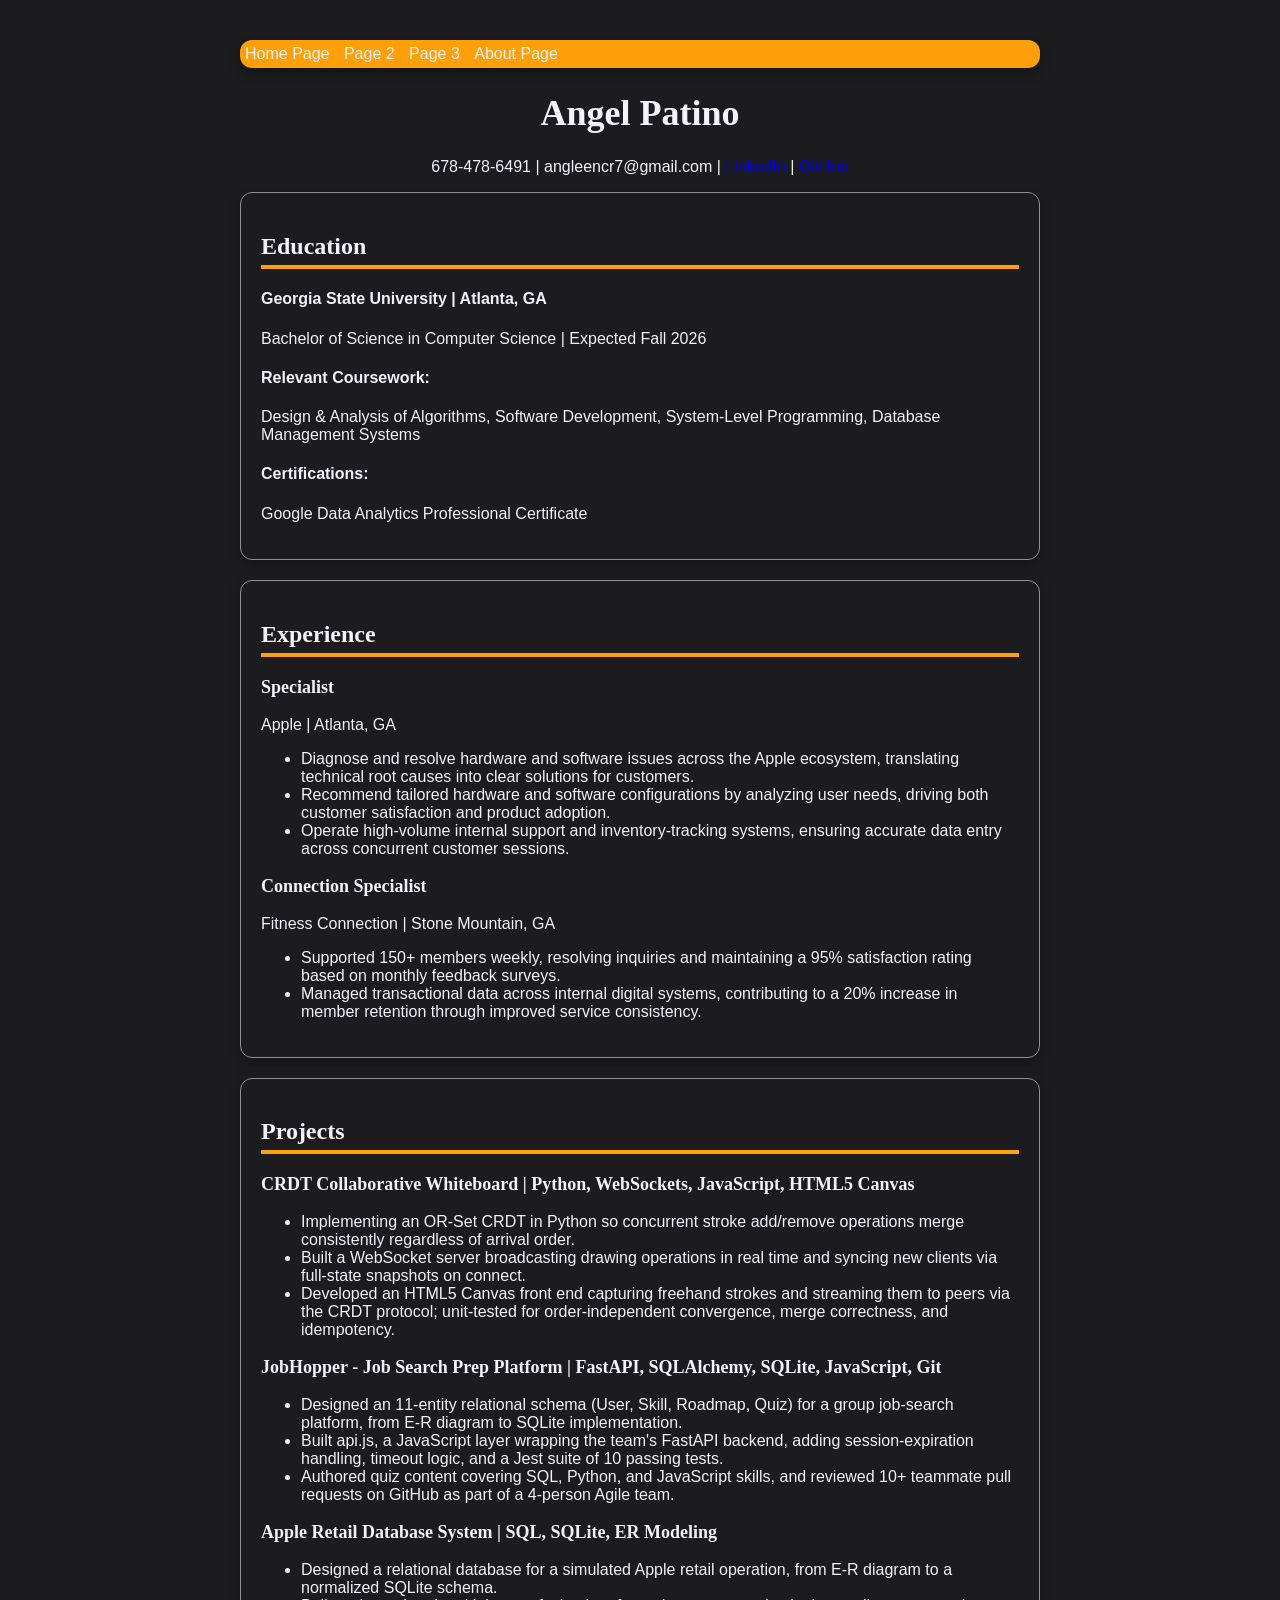
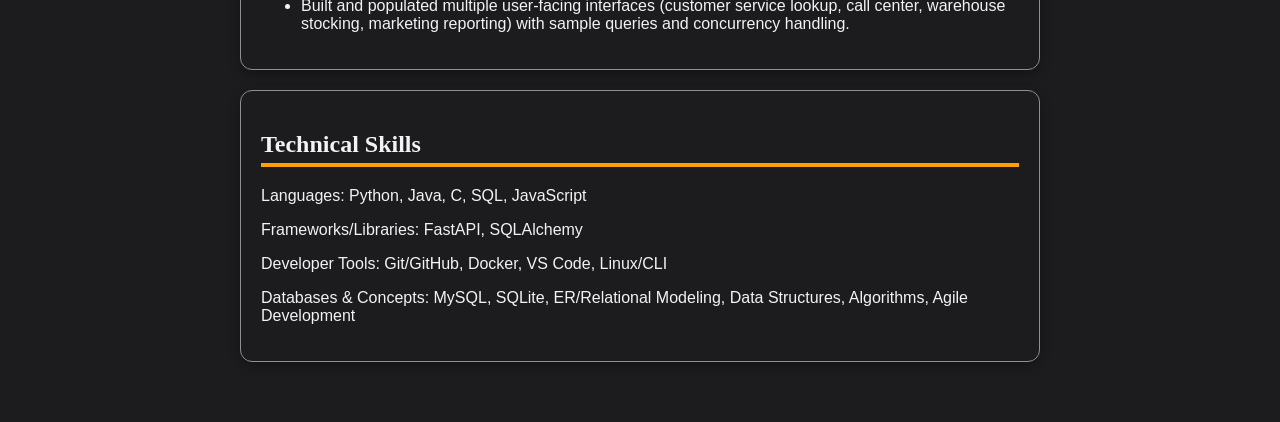
<file: index.html>
<!doctype html>                     <!-- start the general shape of the webstie with doctype html-->
<html lang="en">                    <!-- starting html declaration and english language -->
<head>                              <!-- begin the head-->
    <meta charset="UTF-8">
    <title>                         <!-- starting title-->
        Portfolio Angel 1     <!-- what appear at the top or name of the tab-->
    </title>                           <!-- end title -->
    <link rel="stylesheet" href="style.css">
</head>                             <!-- close head -->

<body>                  <!-- begin the body or text -->
    <nav>               <!-- here we introduce the links to each page i placed them at the top but it depends the order of the code i think -->
        <a href="index.html" >Home Page    </a>    <!-- link page 1 -->
        <a href="second_page.html" >Page 2    </a> <!-- link page 2 -->
        <a href= "third_page.html" >Page 3    </a>     <!-- link page 3 -->
        <a href="about.html" >About Page </a>
    </nav>

    <header>
        <h1>
            Angel Patino
        </h1>
        <p>
            678-478-6491 | angleencr7@gmail.com | 
            <a href="http://www.linkedin.com/in/angel-patino-5398033b2">LinkedIn</a> | <a href="github.com/apatino6">GitHub</a>
        </p>
    </header>

    <section>
        <h2> 
            Education 
        </h2>

        <h4>
            Georgia State University | Atlanta, GA
        </h4>
        <p>
            Bachelor of Science in Computer Science | Expected Fall 2026
        </p>

        <h4>Relevant Coursework:
        </h4>

        <p> Design & Analysis of Algorithms, Software Development, System-Level Programming, Database Management Systems
        </p>

        <h4>Certifications:
        </h4>

        <p> Google Data Analytics Professional Certificate
        </p>
    </section>

    <section>
        <h2>
            Experience
        </h2>

        <h3>
            Specialist 
        </h3>
        <p>
            Apple | Atlanta, GA
        </p>
        <ul>
            <li>
                Diagnose and resolve hardware and software issues across the Apple ecosystem, translating technical root causes into clear solutions for customers.
            </li>
            <li>
                Recommend tailored hardware and software configurations by analyzing user needs, driving both customer satisfaction and product adoption.
            </li>
            <li>
                Operate high-volume internal support and inventory-tracking systems, ensuring accurate data entry across concurrent customer sessions.</li>
            </li>
        </ul>

        <h3>
            Connection Specialist
        </h3>
    
        <p>Fitness Connection | Stone Mountain, GA
        </p>
        <ul>
            <li>
                Supported 150+ members weekly, resolving inquiries and maintaining a 95% satisfaction rating based on monthly feedback surveys. 
            </li>
            <li>
            Managed transactional data across internal digital systems, contributing to a 20% increase in member retention through improved service consistency.
            </li>
        </ul>
    </section>

    <section>
        <h2>
            Projects
        </h2>

         <h3>
            CRDT Collaborative Whiteboard | Python, WebSockets, JavaScript, HTML5 Canvas
        </h3>

        <ul>
            <li>
                Implementing an OR-Set CRDT in Python so concurrent stroke add/remove operations merge consistently regardless of arrival order.
            </li>
            <li>
                Built a WebSocket server broadcasting drawing operations in real time and syncing new clients via full-state snapshots on connect.
            </li>
            <li>
                Developed an HTML5 Canvas front end capturing freehand strokes and streaming them to peers via the CRDT protocol; unit-tested for order-independent convergence, merge correctness, and idempotency.
            </li>
        </ul>

        <h3>
            JobHopper - Job Search Prep Platform | FastAPI, SQLAlchemy, SQLite, JavaScript, Git	
        </h3>
        <ul>
            <li>
                Designed an 11-entity relational schema (User, Skill, Roadmap, Quiz) for a group job-search platform, from E-R diagram to SQLite implementation.
            </li>
            <li>
                Built api.js, a JavaScript layer wrapping the team's FastAPI backend, adding session-expiration handling, timeout logic, and a Jest suite of 10 passing tests.
            </li>
            <li>
                Authored quiz content covering SQL, Python, and JavaScript skills, and reviewed 10+ teammate pull requests on GitHub as part of a 4-person Agile team.
            </li>
        </ul>

        <h3>
            Apple Retail Database System | SQL, SQLite, ER Modeling
        </h3>
        <ul>
            <li>
                Designed a relational database for a simulated Apple retail operation, from E-R diagram to a normalized SQLite schema.
            </li>
            <li>
                Built and populated multiple user-facing interfaces (customer service lookup, call center, warehouse stocking, marketing reporting) with sample queries and concurrency handling.
            </li>
        </ul>

    </section>

    <section>
        <h2>
            Technical Skills
        </h2>
        <p>
            Languages: Python, Java, C, SQL, JavaScript
        </p>
        <p>
            Frameworks/Libraries: FastAPI, SQLAlchemy
        </p>
        <p>
            Developer Tools: Git/GitHub, Docker, VS Code, Linux/CLI
        </p>
        <p>
            Databases & Concepts: MySQL, SQLite, ER/Relational Modeling, Data Structures, Algorithms, Agile Development
        </p>
    </section>


</body>
</html>    <!-- close html -->
</file>
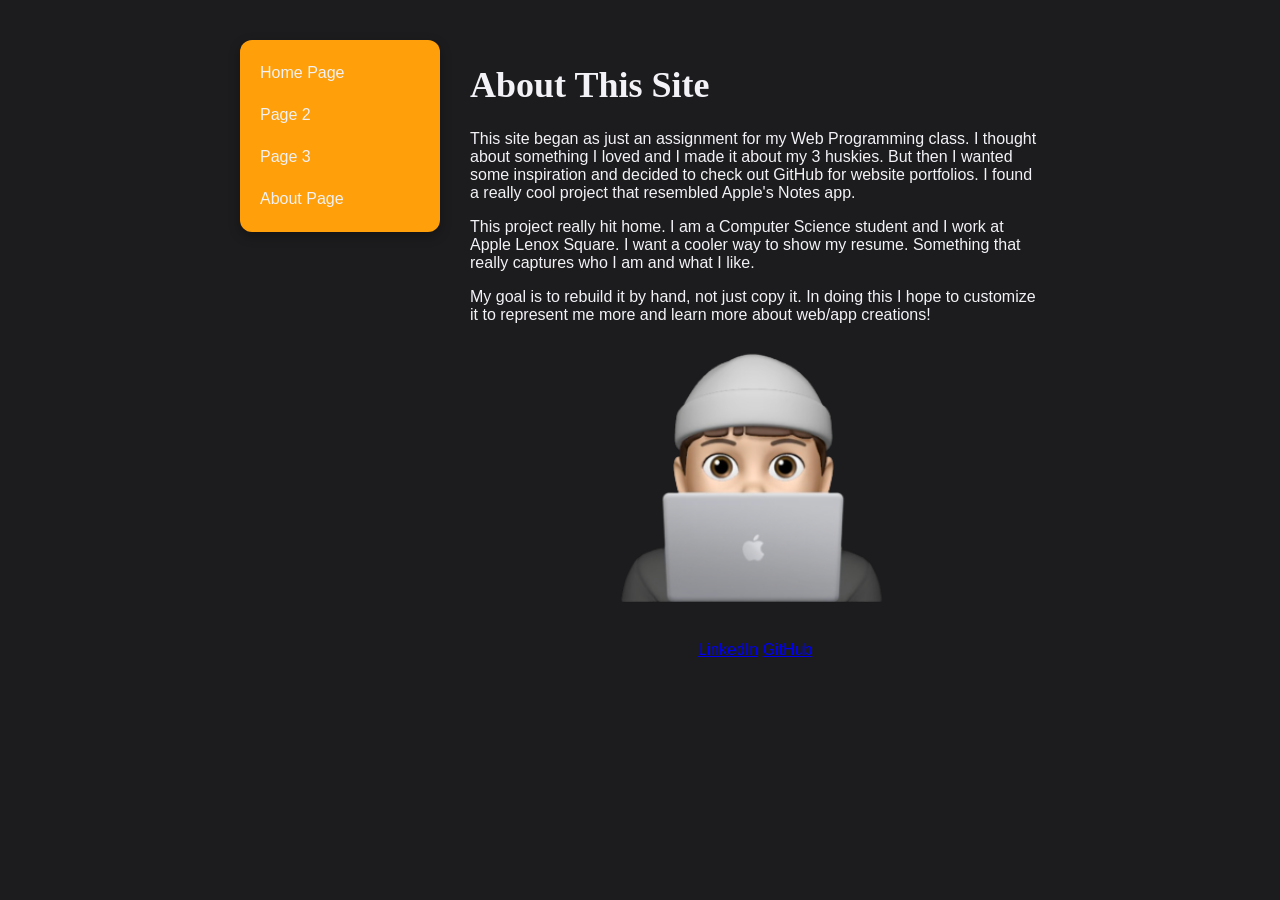
<file: about.html>
<!doctype html>                     <!-- start the html doc -->
<html lang="en">                    <!-- set the page language -->
<head>                              <!-- start the head -->
    <meta charset="UTF-8">
    <title>                         <!-- tab title -->
        Portfolio Angel About
    </title>
    <link rel="stylesheet" href="style.css">   <!-- link the css file -->
</head> 

<body>                              <!-- start the body -->

    <div class="page-layout">      <!-- wrapper that makes the grid layout -->

        <nav class="site-nav">     <!-- sidebar nav, flexbox stacks the links -->
            <a href="index.html">Home Page</a>
            <a href="second_page.html">Page 2</a>
            <a href="third_page.html">Page 3</a>
            <a href="about.html">About Page</a>
        </nav>

        <main class="site-content">    <!-- main content, sits next to the nav -->
            <h1>
                About This Site
            </h1>
            <p>
                This site began as just an assignment for my Web Programming class. 
                I thought about something I loved and I made it about my 3 huskies. 
                But then I wanted some inspiration and decided to check out GitHub 
                for website portfolios. I found a really cool project that resembled 
                Apple's Notes app.
            </p>

            <p>
                This project really hit home. I am a Computer Science student and I work
                at Apple Lenox Square. I want a cooler way to show my resume. Something that really
                captures who I am and what I like.
            </p>

            <p>
                My goal is to rebuild it by hand, not just copy it. In doing this I hope to 
                customize it to represent me more and learn more about web/app creations!
            </p>

            <p>
                <img src="images/memoji111.png" alt="angel patino" width="300">   <!-- profile pic -->
            </p>

            <footer>                <!-- links to my socials at the bottom -->
                <a href="http://www.linkedin.com/in/angel-patino-5398033b2">LinkedIn</a>
                <a href="https://github.com/apatino6">GitHub</a>
            </footer>
        </main>

    </div>

</body>
</html>
</file>
<file: style.css>
/* 
  Color Palette - Apple Notes Inspired (Dark Mode)
  -------------------------------------------------
  Background (dark): #1C1C1E
  Text (light): #F2F2F7
  Secondary gray: #8E8E93
  Yellow/orange (accent): #FF9F0A
*/
:root {
    --bg-color: #1c1c1e;
    --text-color: #f2f2f7;
    --secondary-gray: #8e8e93;
    --accent-orange: #ff9f0a;
    --card-bg: #2c2c2e;
    --card-border: #3a3a3c;
}
/*  --------------------------------------------------- */

body {
    background-color: var(--bg-color);
    color: var(--text-color);
    font-family: -apple-system, BlinkMacSystemFont, 'Segoe UI', sans-serif;
    margin: 0 auto;
    max-width: 800px;
    padding:  40px;
}

nav a {
    margin-right: 10px;
    text-decoration: none;
    color: var(--text-color);
}

nav {
    background-color: var(--accent-orange);
    padding: 5px;
    border-radius: 12px;
    box-shadow: 0 4px 12px rgba(0,0,0,0.3);
}

section {
    background-color: var(--bg-color);
    border: 1px solid var(--secondary-gray);
    border-radius: 12px;
    padding: 20px;
    margin-bottom: 20px;
    box-shadow: 0 4px 12px rgba(0,0,0,0.3);
}

header {
    text-align: center;
}

h1, h2, h3 {
    font-family: "Georgia", serif;
}

h1 {
    color: var(--text-color);
    font-size: 36px;
}

h2 {
    color: var(--text-color);
    font-size: 24px;
    border-bottom: 4px solid var(--accent-orange);
    padding-bottom: 5px;
    /* border-radius: 1px; */
}

h3 {
    color: var(--text-color);
    font-size: 18px;
}

img {
    display: block;
    margin: 0 auto;
}

footer {
    text-align: center;
}

/* about page layout, only used here so the other pages don't change */

.page-layout {
    display: grid;                      /* grid splits the page into 2 columns */
    grid-template-columns: 200px 1fr;   /* nav column, then content column */
    gap: 30px;
    max-width: 900px;
    margin: 0 auto;
}

.site-nav {
    display: flex;                /* flexbox stacks the nav links up and down */
    flex-direction: column;
    gap: 8px;
    background-color: var(--accent-orange);
    border-radius: 12px;
    padding: 16px 10px;
    height: fit-content;
    box-shadow: 0 4px 12px rgba(0,0,0,0.3);
}

.site-nav a {
    margin-right: 0;      /* don't need side margin since links are stacked now */
    padding: 8px 10px;
    border-radius: 8px;
}

.site-nav a:hover {
    background-color: rgba(0, 0, 0, 0.15);   /* darkens link on hover */
}

.site-content {
    min-width: 0;   /* stops content from overflowing the grid column */
}

.site-content footer {
    margin-top: 20px;
}

/* shrinks nav back to a row on small screens */
@media (max-width: 600px) {
    .page-layout {
        grid-template-columns: 1fr;
    }

    .site-nav {
        flex-direction: row;
        flex-wrap: wrap;
    }
}
</file>
